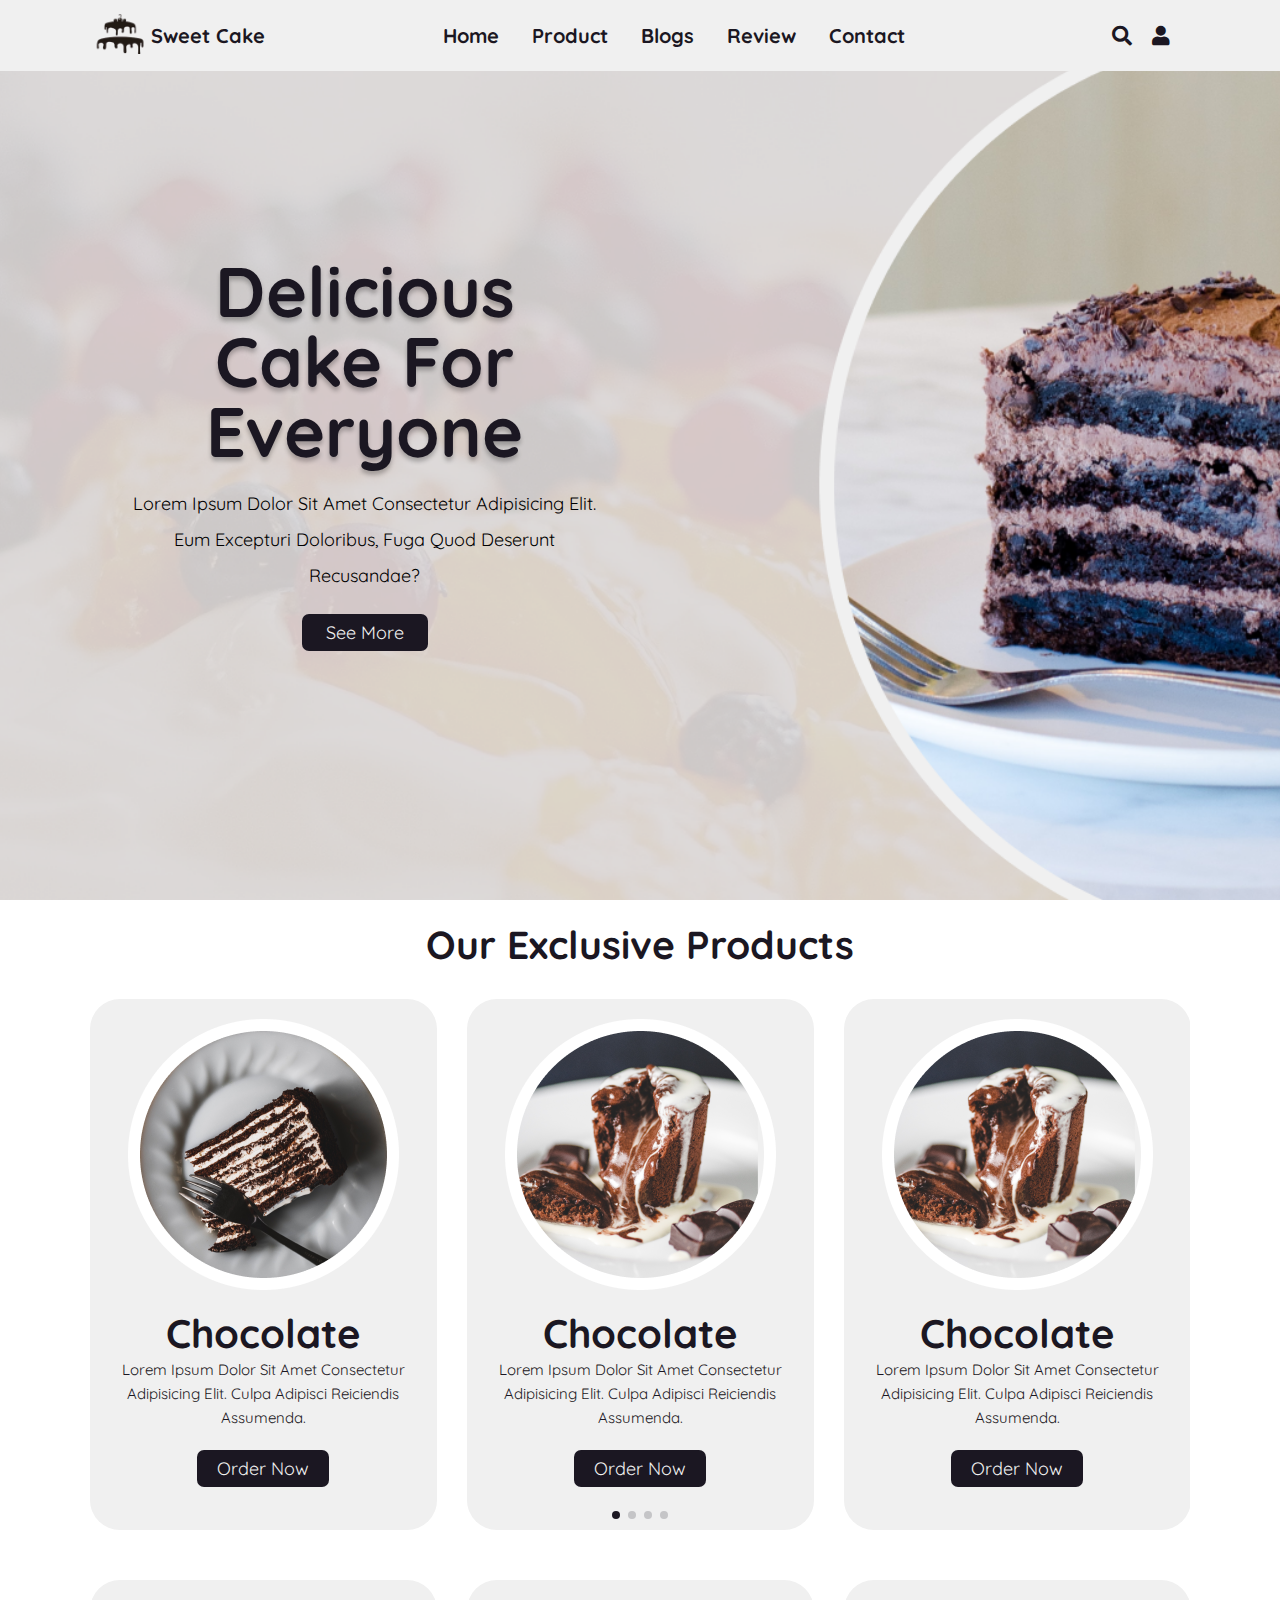
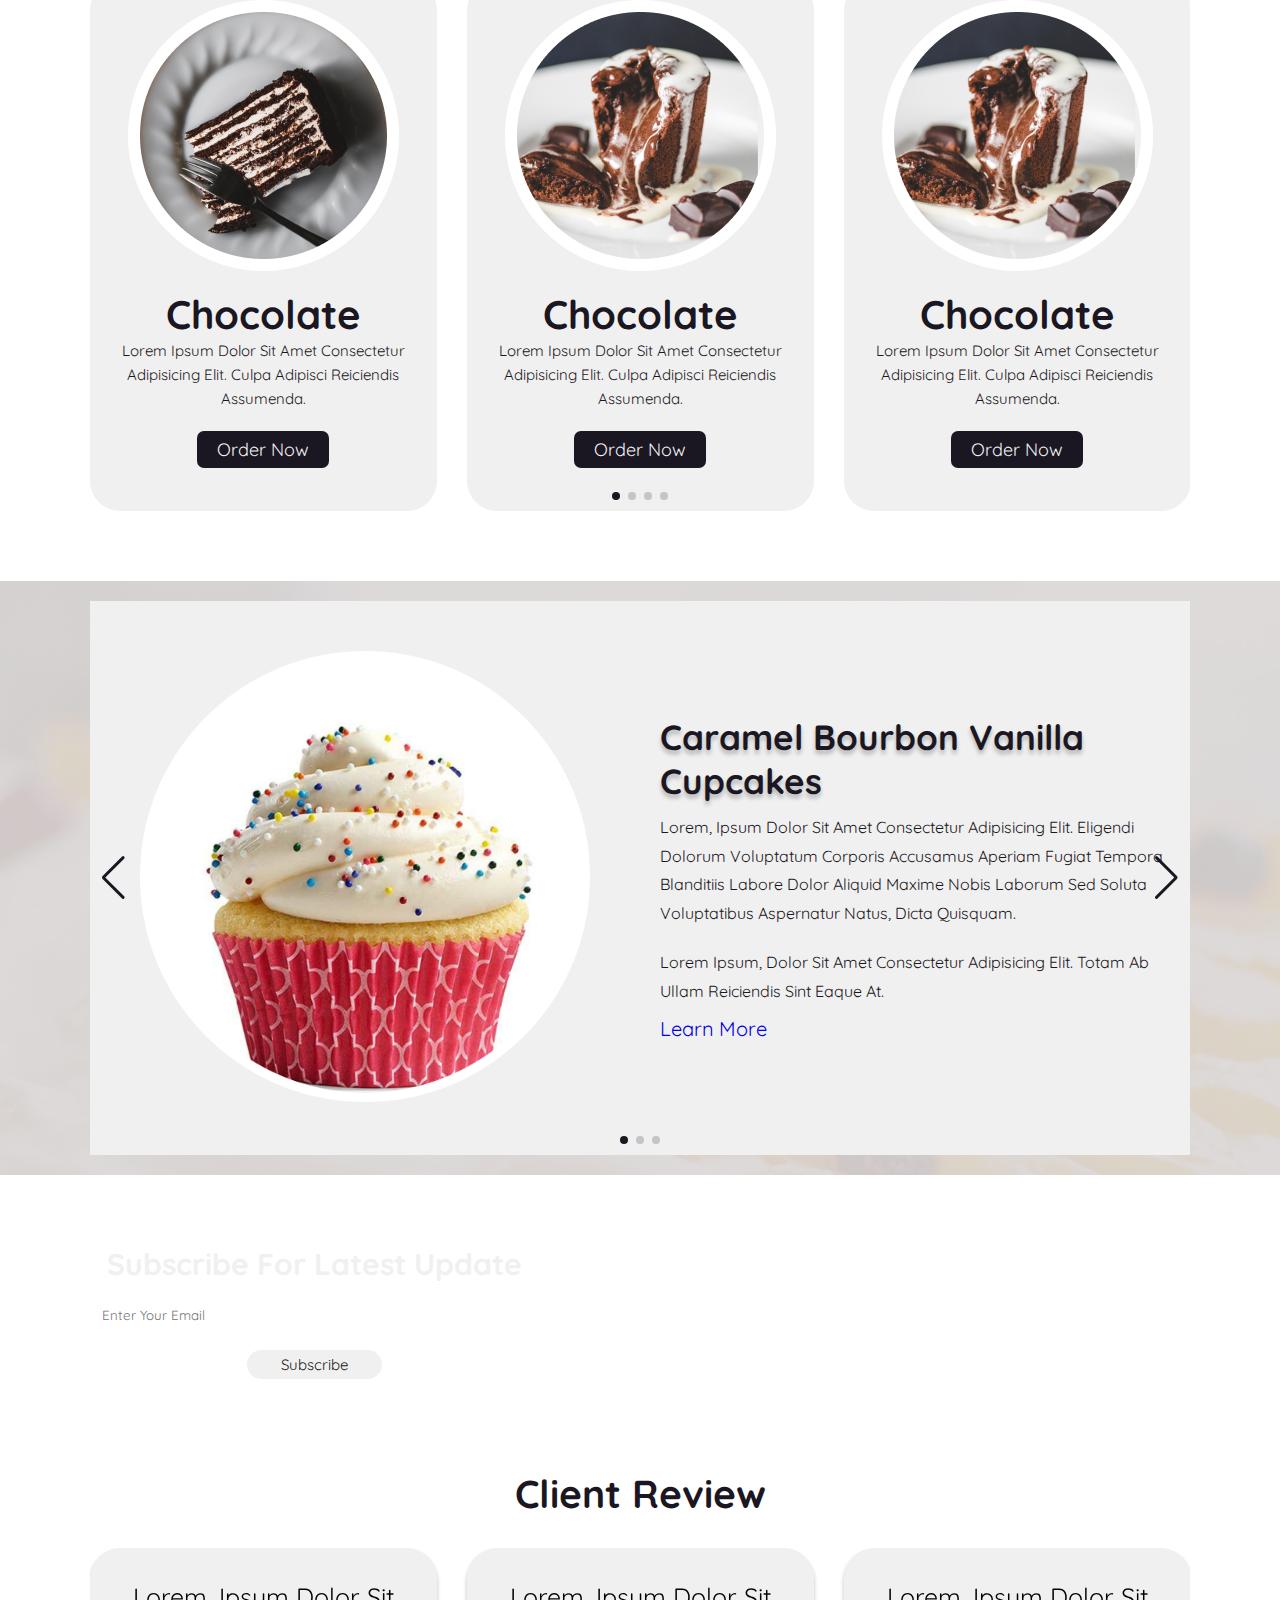
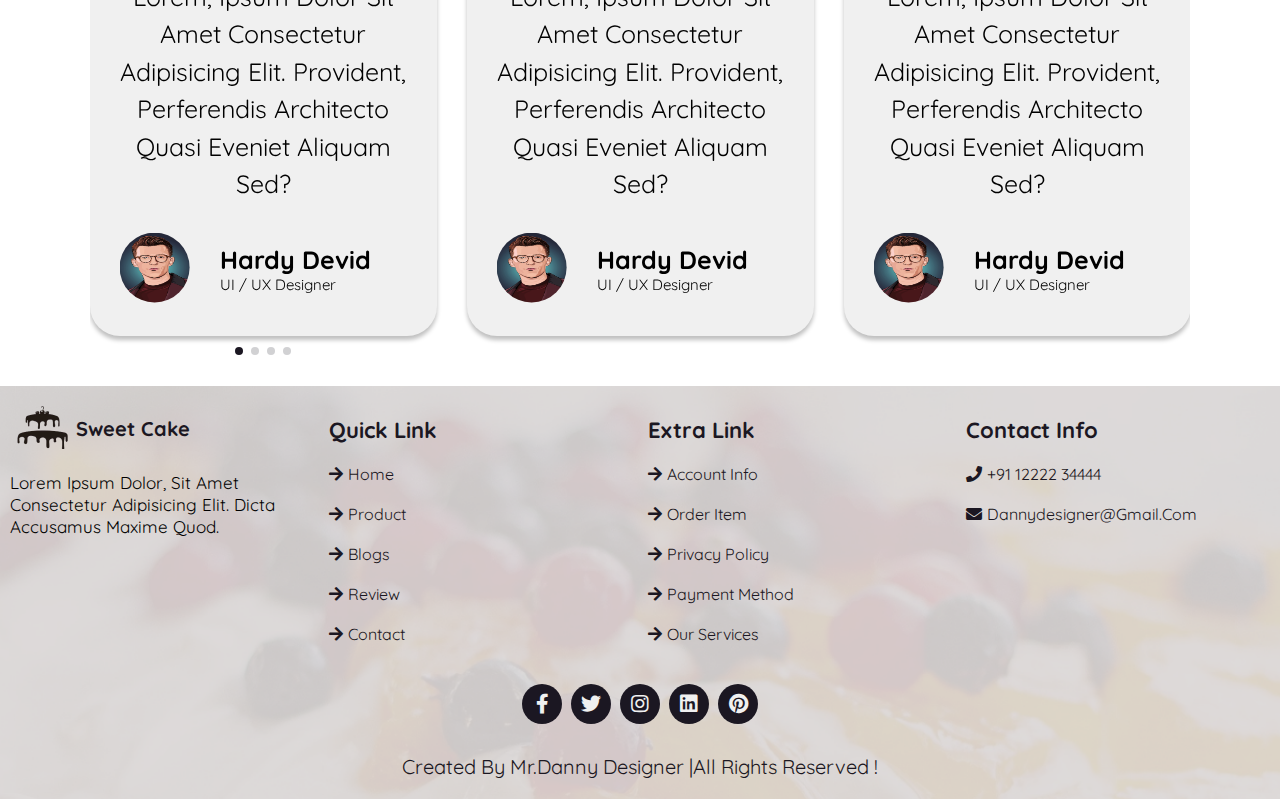
<file: index.html>
<!DOCTYPE html>
<html lang="en">

<head>
    <meta charset="UTF-8">
    <meta http-equiv="X-UA-Compatible" content="IE=edge">
    <meta name="viewport" content="width=device-width, initial-scale=1.0">
    <title>Sweet Cake</title>

    <!-- swiper link  -->
    <link rel="stylesheet" href="https://unpkg.com/swiper/swiper-bundle.min.css" />

    <!-- cdn icon link  -->
    <link rel="stylesheet" href="https://cdnjs.cloudflare.com/ajax/libs/font-awesome/5.15.4/css/all.min.css">
    <!-- custom css file  -->
    <link rel="stylesheet" href="style.css">

</head>

<body>
<style>
.icon{
	display:flex;
}
.icon h4{
	font-size:18px;
	color:red;
}.hidden {
  display: none;
}

#orderForm {
  display: none;
  position:fixed;
  z-index:999;
  top:10px;
  left:40%;
  padding: 20px;
  width:350px;
  background-color: #f9f9f9;
  border: 1px solid #ddd;
  box-shadow:0 10px 20px rgba(0,0,0,0.2);
}

#orderForm h3 {
  margin: 0 0 10px;
}

#orderForm input[type="text"],
#orderForm button[type="submit"] {
  display: block;
  width: 100%;
  padding: 10px;
  margin-bottom: 10px;
}

#orderForm input[type="text"] {
  border: 1px solid #ccc;
}

#orderForm button[type="submit"] {
  background-color: #4caf50;
  color: white;
  border: none;
}

#orderForm button[type="submit"]:hover {
  background-color: #45a049;
}

.fa-times{
	position:absolute;
	top:23px;
	right:21px;
	color:red;
	cursor:pointer;
}
</style>
    <!-- header section start here  -->
    <header class="header">
        <div class="logoContent">
            <a href="#" class="logo"><img src="images/logo.png" alt=""></a>
            <h1 class="logoName">Sweet Cake </h1>
        </div>

        <nav class="navbar">
            <a href="#home">home</a>
            <a href="#product">product</a>
            <a href="#blogs">blogs</a>
            <a href="#review">review</a>
            <a href="#contact">contact</a>
        </nav>

        <div class="icon">
           <i class="fas fa-search" id="search"></i>
			  <i class="fas fa-user" id="loginto"></i>
			<h4 id="nameofUser"></h4>
            <i class="fas fa-bars" id="menu-bar"></i>
        </div>

        <div class="search">
            <input type="search" placeholder="search...">
        </div>
    </header>
<script>
var logintoIcon = document.getElementById("loginto");
logintoIcon.addEventListener("click", function() {
  var urlParams = new URLSearchParams(window.location.search);
  var loginSuccessful = urlParams.get('loginSuccessful') === 'true';

  if (loginSuccessful) {
    // Remove loginSuccessful=true and objectId from the URL
    var url = window.location.href.replace('?loginSuccessful=true&objectId=', '');

    // Reset the color of the icon to black
    logintoIcon.style.color = "black";

    // Show a logout alert message
    alert("You have been successfully logged out.");

    // Redirect to index.html after a short delay
    setTimeout(function() {
      window.location.href = "index.html";
    }, 1000); // Delay of 2 seconds before redirecting (adjust as needed)
  } else {
    // User is not logged in, redirect to login page
    window.location.href = "login.html";
  }
});


var urlParams = new URLSearchParams(window.location.search);
var loginSuccessful = urlParams.get('loginSuccessful') === 'true';
if (loginSuccessful) {

  logintoIcon.style.color = "red";
 }



///////
async function fetchUserData() {

const nameofUser = document.getElementById("nameofUser");
  try {
  
    var urlParams = new URLSearchParams(window.location.search);
    var objectId = urlParams.get('objectId');

    const response = await fetch('https://backend-for-experiences.onrender.com/users/' + objectId);
    if (!response.ok) {
      throw new Error('Error fetching user data');
    }

    const data = await response.json();
	nameofUser.innerHTML = `${data.name}`;
    console.log(data);
	
  } catch (error) {
    console.error('Error:', error);
    
  }
}


fetchUserData();

</script>


    <!-- home section start here  -->
    <section class="home" id="home">
        <div class="homeContent">
            <h2>Delicious Cake for Everyone </h2>
            <p>Lorem ipsum dolor sit amet consectetur adipisicing elit. Eum excepturi doloribus, fuga quod deserunt
                recusandae?</p>
			<p id="hidden1" class="hidden">Lorem ipsum dolor sit amet consectetur adipisicing elit. Eum excepturi doloribus, fuga quod deserunt recusandae?</p>
				<div class="home-btn">
					<button id="seemore1">see more</button>
				</div>

        </div>
    </section>
	
<script>
// Get the hidden content element and the "see more" button
var hiddenContent = document.getElementById("hidden1");
var seeMoreButton = document.getElementById("seemore1");

// Add event listener to the "see more" button
seeMoreButton.addEventListener("click", function() {
  // Toggle the visibility of the hidden content
  hiddenContent.classList.toggle("hidden");
  
  // Change the button text based on the visibility of the hidden content
  if (hiddenContent.classList.contains("hidden")) {
    seeMoreButton.textContent = "see more";
  } else {
    seeMoreButton.textContent = "see less";
  }
});
</script>
    <!-- home section end here  -->

    <!-- product section start here  -->
    <section class="product" id="product">
        <div class="heading">
            <h2>Our Exclusive Products</h2>
        </div>
        <div class="swiper product-row">
            <div class="swiper-wrapper">
                <div class="swiper-slide box">
                    <div class="img">
                        <img src="images/cake1.png" alt="">
                    </div>
                    <div class="product-content">
                        <h3>Chocolate</h3>
                        <p>Lorem ipsum dolor sit amet consectetur adipisicing elit. Culpa adipisci reiciendis assumenda.
                        </p>
                        <div class="orderNow">
                            <button class="orderButton">Order Now</button>
                        </div>
                    </div>
                </div>
                <div class="swiper-slide box">
                    <div class="img">
                        <img src="images/cake1.png" alt="">
                    </div>
                    <div class="product-content">
                        <h3>Chocolate</h3>
                        <p>Lorem ipsum dolor sit amet consectetur adipisicing elit. Culpa adipisci reiciendis assumenda.
                        </p>
                        <div class="orderNow">
                            <button class="orderButton">Order Now</button>
							</div>
                    </div>
                </div>
                <div class="swiper-slide box">
                    <div class="img">
                        <img src="images/cake1.png" alt="">
                    </div>
                    <div class="product-content">
                        <h3>Chocolate</h3>
                        <p>Lorem ipsum dolor sit amet consectetur adipisicing elit. Culpa adipisci reiciendis assumenda.
                        </p>
                        <div class="orderNow">
						<button class="orderButton">Order Now</button>
                        </div>
                    </div>
                </div>
                <div class="swiper-slide box">
                    <div class="img">
                        <img src="images/cake2.png" alt="">
                    </div>
                    <div class="product-content">
                        <h3>Chocolate</h3>
                        <p>Lorem ipsum dolor sit amet consectetur adipisicing elit. Culpa adipisci reiciendis assumenda.
                        </p>
                        <div class="orderNow">
						<button class="orderButton">Order Now</button>
                        </div>
                    </div>
                </div>

            </div>
            <div class="swiper-pagination"></div>
        </div>
        <div class="swiper product-row">
            <div class="swiper-wrapper">
                <div class="swiper-slide box">
                    <div class="img">
                        <img src="images/cake1.png" alt="">
                    </div>
                    <div class="product-content">
                        <h3>Chocolate</h3>
                        <p>Lorem ipsum dolor sit amet consectetur adipisicing elit. Culpa adipisci reiciendis assumenda.
                        </p>
                        <div class="orderNow">
						
						<button class="orderButton">Order Now</button>
                        </div>
                    </div>
                </div>
                <div class="swiper-slide box">
                    <div class="img">
                        <img src="images/cake1.png" alt="">
                    </div>
                    <div class="product-content">
                        <h3>Chocolate</h3>
                        <p>Lorem ipsum dolor sit amet consectetur adipisicing elit. Culpa adipisci reiciendis assumenda.
                        </p>
                        <div class="orderNow">
						<button class="orderButton">Order Now</button>
                        </div>
                    </div>
                </div>
                <div class="swiper-slide box">
                    <div class="img">
                        <img src="images/cake1.png" alt="">
                    </div>
                    <div class="product-content">
                        <h3>Chocolatto</h3>
                        <p>Lorem ipsum dolor sit amet consectetur adipisicing elit. Culpa adipisci reiciendis assumenda.
                        </p>
                        <div class="orderNow">
						<button class="orderButton">Order Now</button>
                        </div>
                    </div>
                </div>
                <div class="swiper-slide box">
                    <div class="img">
                        <img src="images/cake2.png" alt="">
                    </div>
                    <div class="product-content">
                        <h3>Chocolate</h3>
                        <p>Lorem ipsum dolor sit amet consectetur adipisicing elit. Culpa adipisci reiciendis assumenda.
                        </p>
                        <div class="orderNow">
						<button class="orderButton">Order Now</button>
                        </div>
                    </div>
                </div>

            </div>
            <div class="swiper-pagination"></div>
        </div>
    </section>
	
<!-- Hidden form -->
<div id="orderForm" style="display: none;">
  <h3>Order Form</h3>
  <i class="fas fa-times" id="crosssymbolone"></i>
  <form id="orderFormSubmit">
    <input type="text" id="itemName" disabled>
    <input type="text" id="userName" placeholder="Your Name" required>
    <input type="text" id="userAddress" placeholder="Your Address" required>
    <button type="submit">Submit</button>
  </form>
</div>

<script>
var orderForm = document.getElementById("orderForm");
var itemNameInput = document.getElementById("itemName");
var userNameInput = document.getElementById("userName");
var userAddressInput = document.getElementById("userAddress");
var orderFormSubmit = document.getElementById("orderFormSubmit");

var orderButtons = document.getElementsByClassName("orderButton");


for (var i = 0; i < orderButtons.length; i++) {
  orderButtons[i].addEventListener("click", function() {

    var productContainer = this.closest(".swiper-slide");
    var productName = productContainer.querySelector("h3").textContent;


    orderForm.style.display = "block";
  

    itemNameInput.value = productName;
  });
}
orderFormSubmit.addEventListener("submit", function(event) {
  event.preventDefault(); // Prevent default form submission

  if (userNameInput.value === "" || userAddressInput.value === "") {
    alert("Please fill in all fields.");
    return;
  }

  var formData = {
    itemName: itemNameInput.value,
    userName: userNameInput.value,
    userAddress: userAddressInput.value,
    userEmail: "wajih786hassan@gmail.com"
  };

  fetch("https://backend-for-experiences.onrender.com/submit-order", {
    method: "POST",
    headers: {
      "Content-Type": "application/json"
    },
    body: JSON.stringify(formData)
  })
  .then(function(response) {
    if (response.ok) {
      alert("Order submitted successfully.");
    } else {
      alert("Error submitting order.");
    }
  })
  .catch(function(error) {
    alert("Error submitting order.");
    console.error(error);
  });
});
  
  
  var crosssymbolone = document.getElementById("crosssymbolone");
  crosssymbolone.addEventListener("click", function() {
     orderForm.style.display = "none";
  
  })
</script>
    <!-- product section end here  -->

    <!-- blogs section start here  -->
    <section class="blogs" id="blogs">

        <div class=" swiper blogs-row">
            <div class="swiper-wrapper">
                <div class=" swiper-slide box">
                    <div class="img">
                        <img src="images/blog-img1.png" alt="">
                    </div>
                    <div class="content">
                        <h3>Caramel Bourbon Vanilla Cupcakes </h3>
                        <p>Lorem, ipsum dolor sit amet consectetur adipisicing elit. Eligendi dolorum voluptatum
                            corporis accusamus aperiam fugiat tempora blanditiis labore dolor aliquid maxime nobis
                            laborum sed soluta voluptatibus aspernatur natus, dicta quisquam.</p>
                        <p>Lorem ipsum, dolor sit amet consectetur adipisicing elit. Totam ab ullam reiciendis sint
                            eaque at.</p>
                        <a href="#blogs" class="btn">learn more</a>
                    </div>
                </div>
                <div class=" swiper-slide box">
                    <div class="img">
                        <img src="images/blog-img2.png" alt="">
                    </div>
                    <div class="content">
                        <h3>Caramel Bourbon Vanilla Cupcakes </h3>
                        <p>Lorem, ipsum dolor sit amet consectetur adipisicing elit. Eligendi dolorum voluptatum
                            corporis accusamus aperiam fugiat tempora blanditiis labore dolor aliquid maxime nobis
                            laborum sed soluta voluptatibus aspernatur natus, dicta quisquam.</p>
                        <p>Lorem ipsum, dolor sit amet consectetur adipisicing elit. Totam ab ullam reiciendis sint
                            eaque at.</p>
                        <a href="#blogs" class="btn">learn more</a>
                    </div>
                </div>
                <div class=" swiper-slide box">
                    <div class="img">
                        <img src="images/blog-img2.png" alt="">
                    </div>
                    <div class="content">
                        <h3>Caramel Bourbon Vanilla Cupcakes </h3>
                        <p>Lorem, ipsum dolor sit amet consectetur adipisicing elit. Eligendi dolorum voluptatum
                            corporis accusamus aperiam fugiat tempora blanditiis labore dolor aliquid maxime nobis
                            laborum sed soluta voluptatibus aspernatur natus, dicta quisquam.</p>
                        <p>Lorem ipsum, dolor sit amet consectetur adipisicing elit. Totam ab ullam reiciendis sint
                            eaque at.</p>
                        <a href="#blogs" class="btn">learn more</a>
                    </div>
                </div>
            </div>
            <div class="swiper-button-next"></div>
            <div class="swiper-button-prev"></div>
            <div class="swiper-pagination"></div>


        </div>
    </section>

    <!-- blogs section ends here  -->

    <!-- newsletter section start here  -->

    <section class="newsletter">
        <form action="">
            <h3>subscribe for latest update</h3>
            <input type="email" name="" placeholder="enter your email" id="" class="box">
            <input type="button" value="subscribe" class="box2">
        </form>
    </section>
    <!-- newsletter section ends here  -->

    <!-- review section start here  -->
    <section class="review" id="review">
        <div class="heading">
            <h2>client review</h2>
        </div>


        <div class=" swiper review-row">
            <div class="swiper-wrapper">
                <div class="swiper-slide box">
                    <div class="client-review">
                        <p>Lorem, ipsum dolor sit amet consectetur adipisicing elit. Provident, perferendis architecto
                            quasi eveniet aliquam sed?</p>
                    </div>
                    <div class="client-info">
                        <div class="img">
                            <img src="images/client1.jpg" alt="">
                        </div>
                        <div class="clientDetailed">
                            <h3>Hardy Devid</h3>
                            <p>UI / UX designer</p>
                        </div>
                    </div>
                </div>
                <div class="swiper-slide box">
                    <div class="client-review">
                        <p>Lorem, ipsum dolor sit amet consectetur adipisicing elit. Provident, perferendis architecto
                            quasi eveniet aliquam sed?</p>
                    </div>
                    <div class="client-info">
                        <div class="img">
                            <img src="images/client1.jpg" alt="">
                        </div>
                        <div class="clientDetailed">
                            <h3>Hardy Devid</h3>
                            <p>UI / UX designer</p>
                        </div>
                    </div>
                </div>
                <div class="swiper-slide box">
                    <div class="client-review">
                        <p>Lorem, ipsum dolor sit amet consectetur adipisicing elit. Provident, perferendis architecto
                            quasi eveniet aliquam sed?</p>
                    </div>
                    <div class="client-info">
                        <div class="img">
                            <img src="images/client1.jpg" alt="">
                        </div>
                        <div class="clientDetailed">
                            <h3>Hardy Devid</h3>
                            <p>UI / UX designer</p>
                        </div>
                    </div>
                </div>
                <div class="swiper-slide box">
                    <div class="client-review">
                        <p>Lorem, ipsum dolor sit amet consectetur adipisicing elit. Provident, perferendis architecto
                            quasi eveniet aliquam sed?</p>
                    </div>
                    <div class="client-info">
                        <div class="img">
                            <img src="images/client1.jpg" alt="">
                        </div>
                        <div class="clientDetailed">
                            <h3>Hardy Devid</h3>
                            <p>UI / UX designer</p>
                        </div>
                    </div>
                </div>
                <div class="swiper-pagination"></div>

            </div>
        </div>
    </section>
    <!-- review section ends here  -->

    <!-- footer section start here  -->

    <footer class="footer" id="contact">
        <div class="box-container">
            <div class="mainBox">
                <div class="content">
                    <a href="#"><img src="images/logo.png" alt=""></a>
                    <h1 class="logoName"> Sweet Cake </h1>
                </div>

                <p>Lorem ipsum dolor, sit amet consectetur adipisicing elit. Dicta accusamus maxime quod.</p>

            </div>
            <div class="box">
                <h3>Quick link</h3>
                <a href="#"> <i class="fas fa-arrow-right"></i>Home</a>
                <a href="#"> <i class="fas fa-arrow-right"></i>product</a>
                <a href="#"> <i class="fas fa-arrow-right"></i>blogs</a>
                <a href="#"> <i class="fas fa-arrow-right"></i>review</a>
                <a href="#"> <i class="fas fa-arrow-right"></i>contact</a>

            </div>
            <div class="box">
                <h3>Extra link</h3>
                <a href="#"> <i class="fas fa-arrow-right"></i>Account info</a>
                <a href="#"> <i class="fas fa-arrow-right"></i>order item</a>
                <a href="#"> <i class="fas fa-arrow-right"></i>privacy policy</a>
                <a href="#"> <i class="fas fa-arrow-right"></i>payment method</a>
                <a href="#"> <i class="fas fa-arrow-right"></i>our  services</a>
            </div>
            <div class="box">
                <h3>Contact Info</h3>
                <a href="#"> <i class="fas fa-phone"></i>+91 12222 34444</a>
                <a href="#"> <i class="fas fa-envelope"></i>dannydesigner@gmail.com</a>

            </div>

        </div>
        <div class="share">
            <a href="#" class="fab fa-facebook-f"></a>
            <a href="#" class="fab fa-twitter"></a>
            <a href="#" class="fab fa-instagram"></a>
            <a href="#" class="fab fa-linkedin"></a>
            <a href="#" class="fab fa-pinterest"></a>
        </div>
        <div class="credit">
            created by <span>Mr.Danny Designer </span> |all rights reserved ! 
        </div>
    </footer>










    <!-- swiper js link  -->
    <script src="https://unpkg.com/swiper/swiper-bundle.min.js"></script>

    <!-- custom js file  -->
    <script src="index.js"></script>


</body>

</html>
</file>
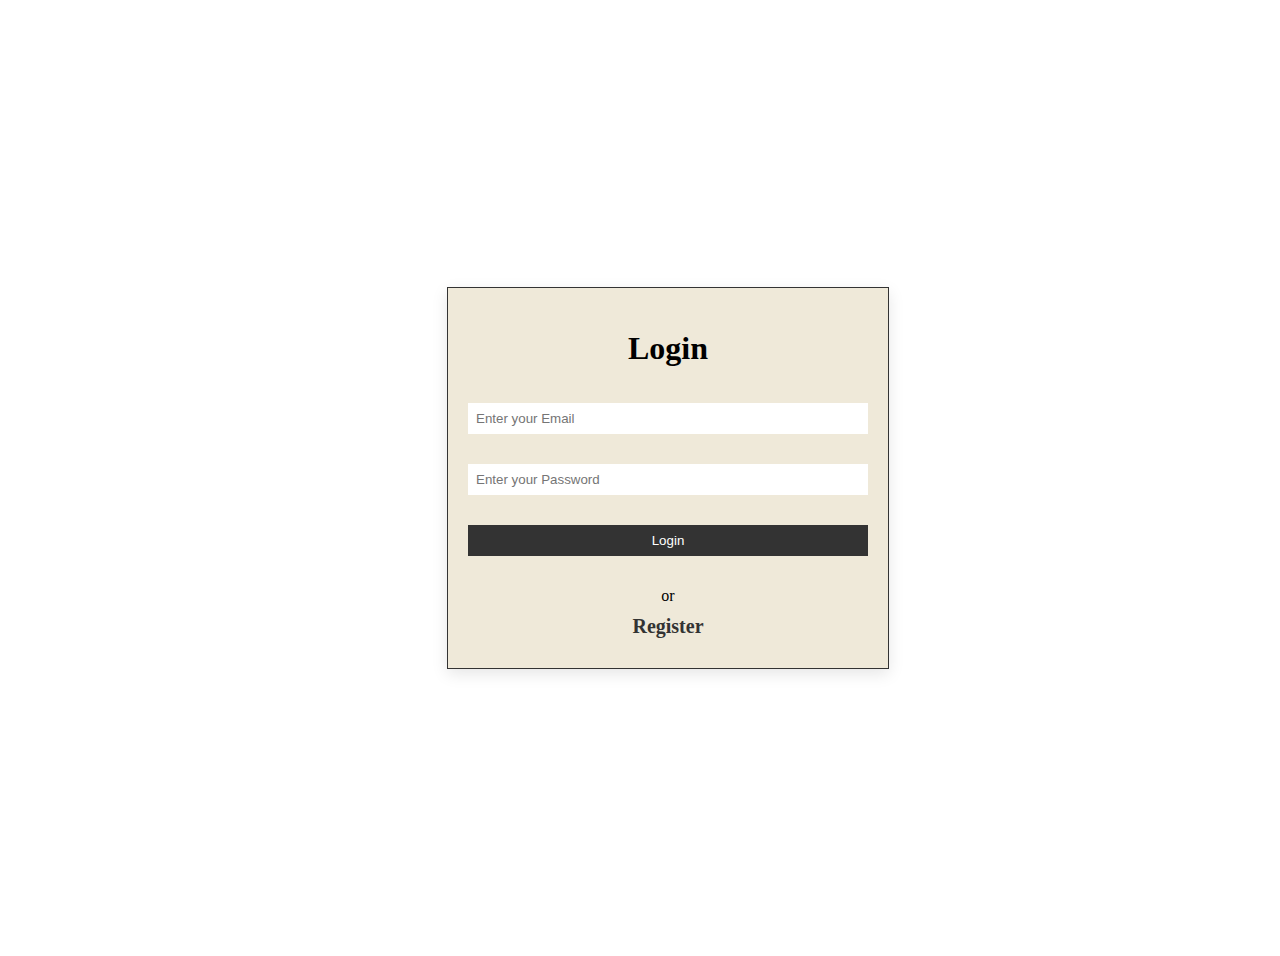
<file: login.html>
<html lang="en">

<head>
    <meta charset="UTF-8">
    <meta http-equiv="X-UA-Compatible" content="IE=edge">
    <meta name="viewport" content="width=device-width, initial-scale=1.0">
    

</head>

<body>
<style>
body{
	display:flex;
	justify-content:center;
	align-items:center;
	flex-direction:column;
	width:100%;
	height:100vh;
	overflow:hidden;
	padding:20px;
}
.login{
	padding:20px;
	background:#efe9d9;
	display:flex;
	justify-content:center;
	align-items:center;
	flex-direction:column;
	width:400px;
	box-shadow:0 5px 15px rgba(0,0,0,0.1);
	border:0.1px solid #333;
}
.login #loginForm{
	display:flex;
	justify-content:center;
	align-items:center;
	flex-direction:column;
	width:100%;
}
input{
	border:none;
	outline:none;
	width:100%;
	margin:15px auto;
	padding:8px;
}
.button{
	cursor:pointer;
	transition:0.1s ease;
	background:#333;
	color:#fff;
	
}

.button:hover{
	background:#fff;
	color:#333;
	border:1px solid #333;
}
.button2{
	margin:10px;
	color:#333;
	font-weight:700;
	font-size:20px;
	
	cursor:pointer;
}
a{
	text-decoration:none;
}
</style>
	
		<div class="login">
        
 <h1>Login</h1>   
			<form id="loginForm">
            <input type="text" name="email" id="email" placeholder="Enter your Email"></input>
            <input type="password" name="password"  id="password" placeholder="Enter your Password" ></input>
            <input type="submit" class="button" value="Login">
			</form>
			
            <div>or</div>
           <a href="register.html"> <div class="button2">Register</div></a>
        </div>
		
		
<script>
const loginForm = document.getElementById('loginForm');

loginForm.addEventListener('submit', async (event) => {
  event.preventDefault();

  const email = document.getElementById('email').value;
  const password = document.getElementById('password').value;
  
  try {
    const response = await fetch('https://backend-for-experiences.onrender.com/login', {
      method: 'POST',
      headers: {
        'Content-Type': 'application/json',
      },
      body: JSON.stringify({
        email: email,
        password: password,
      }),
    });

    const data = await response.json();
    if (response.ok) {
  alert(data.message); 
  window.location.href = `index.html?loginSuccessful=true&objectId=${data.objectId}`;
  }else {
      alert(data.message); // Display error message from the backend
	  }}
   catch (error) {
  console.error('Error:', error);
  console.log('Response data:', data);
  alert('Internal server error');
}
});

</script>
</body>

</html>
</file>
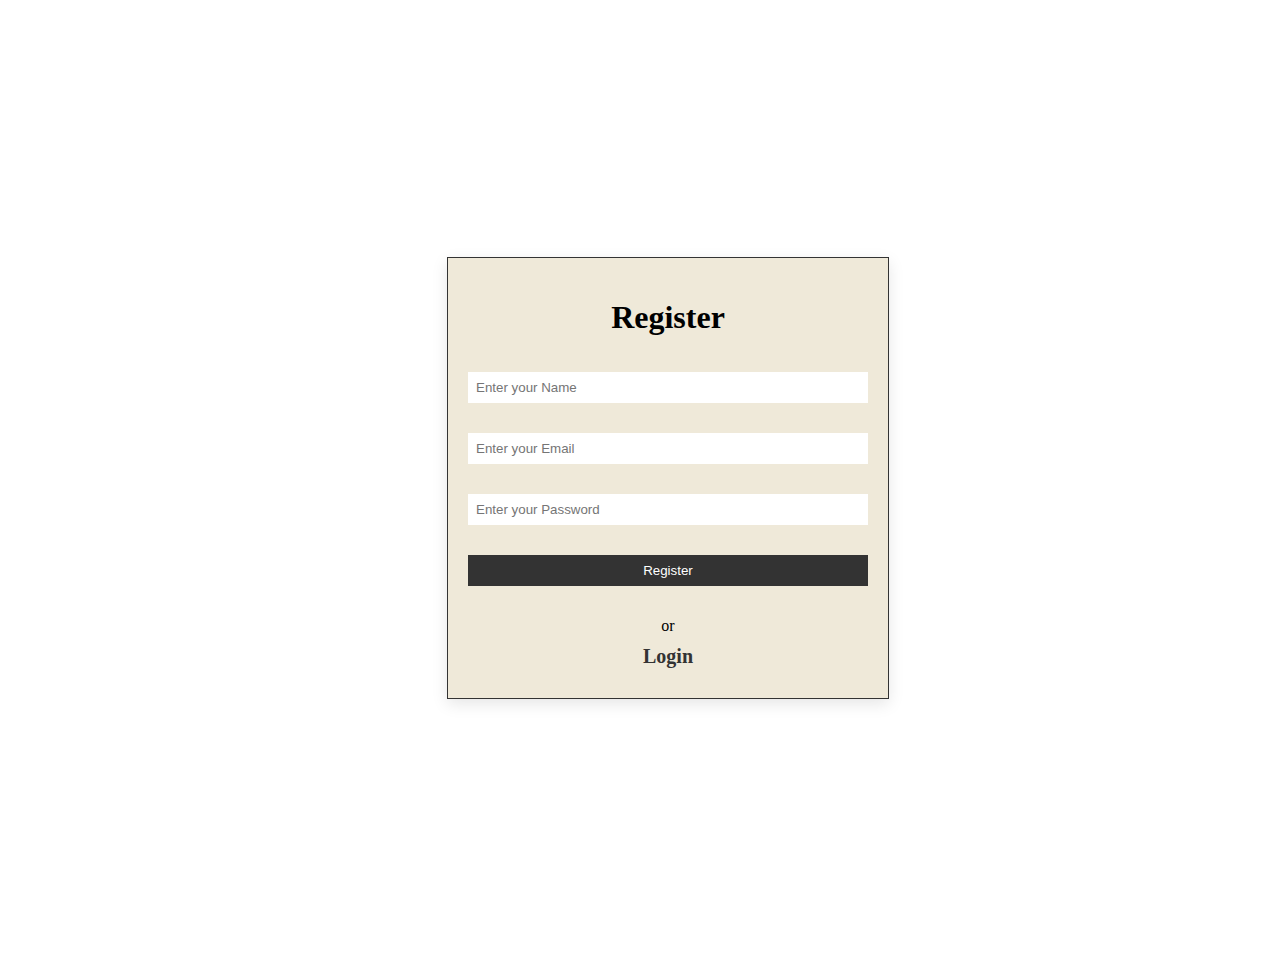
<file: register.html>
<html lang="en">

<head>
    <meta charset="UTF-8">
    <meta http-equiv="X-UA-Compatible" content="IE=edge">
    <meta name="viewport" content="width=device-width, initial-scale=1.0">
    

</head>

<body>

<style>
body{
	display:flex;
	justify-content:center;
	align-items:center;
	flex-direction:column;
	width:100%;
	height:100vh;
	overflow:hidden;
	padding:20px;
}
.Register{
	padding:20px;
	background:#efe9d9;
	display:flex;
	justify-content:center;
	align-items:center;
	flex-direction:column;
	width:400px;
	box-shadow:0 5px 15px rgba(0,0,0,0.1);
	border:0.1px solid #333;
}
.Register #registrationForm{
	display:flex;
	justify-content:center;
	align-items:center;
	flex-direction:column;
	width:100%;
}
input{
	border:none;
	outline:none;
	width:100%;
	margin:15px auto;
	padding:8px;
}
.button{
	cursor:pointer;
	transition:0.1s ease;
	background:#333;
	color:#fff;
	
}

.button:hover{
	background:#fff;
	color:#333;
	border:1px solid #333;
}
.button2{
	margin:10px;
	color:#333;
	font-weight:700;
	font-size:20px;
	
	cursor:pointer;
}

a{
	text-decoration:none;
}
</style>
	
		<div class="Register">
            <h1>Register</h1>
			
			<form id="registrationForm">
            <input type="text" name="name" id="name" placeholder="Enter your Name"></input>
            <input type="text" name="email" id="email" placeholder="Enter your Email"></input>
            <input type="password" name="password"  id="password" placeholder="Enter your Password" ></input>
            <input type="submit" class="button" value="Register">
			</form>
			
            <div>or</div>
            <a href="login.html"><div class="button2">Login</div></a>
        </div>
		
		
<script>
const registrationForm = document.getElementById('registrationForm');

registrationForm.addEventListener('submit', async (event) => {
  event.preventDefault();

  const name = document.getElementById('name').value;
  const email = document.getElementById('email').value;
  const password = document.getElementById('password').value;
  
  try {
    const response = await fetch('https://backend-for-experiences.onrender.com/register', {
      method: 'POST',
      headers: {
        'Content-Type': 'application/json',
      },
      body: JSON.stringify({
        name: name,
        email: email,
        password: password,
      }),
    });

    const data = await response.json();
   if (response.ok) {
  alert(data.message); // Display success message from the backend
  // Redirect to login page
  window.location.href = "login.html";
  // You can also use window.location.replace("login.html"); to replace the current page in the browser history
}
 else {
      alert(data.message); // Display error message from the backend
    }
  } catch (error) {
    alert('Internal server error');
  }
});
</script>
</body>

</html>
</file>
<file: style.css>
@import url('https://fonts.googleapis.com/css2?family=Quicksand:wght@300;400;500;600;700&display=swap');

:root{
    --black: #1B1722;
    --white : #F0F0F0;
    --box-shadow: 0px 4px 4px rgba(0, 0, 0, 0.25);
}
*{
    font-family: 'Quicksand', sans-serif;
    margin: 0; padding: 0;
    box-sizing: border-box;
    outline: none;
    border: none;
    text-decoration: none;
    text-transform: capitalize;
    transition: .2s linear;
}
html{
    font-size: 62.5%;   
    overflow-x: hidden;
    scroll-padding-top: 7rem;
    scroll-behavior: smooth;
}
html::-webkit-scrollbar{
    width: .8rem;
}
html::-webkit-scrollbar-track{
    background: transparent;
}
html::-webkit-scrollbar-thumb{
    background-color: var(--white);
    border-radius: 5rem;
}

.header{
    top: 0;right: 0;left: 0;
    background-color: var(--white);
    display: flex;
    align-items: center;
    justify-content: space-between;
    position: fixed;
    padding: 1.4rem 7%;
    z-index: 999;
}
.header .logoContent{
    display: flex;
    align-items: center;
}
.header .logoContent .logo img{
    height: 4rem;
}
.header .logoContent .logoName {
    color: var(--black);
    font-size: 2rem;
    font-weight: bolder;
}

.header .navbar a{
    font-size: 2rem;
    margin-right: 3rem;
    color: var(--black);
    font-weight: bold;
}
.header .navbar a:hover{
    border-bottom: .1rem solid var(--black);
    padding-bottom: .4rem;
}
.header .icon i{
    font-size: 2rem;
    margin-right: 2rem;
    color: var(--black);
    cursor: pointer;
}

.header .search{
    display: none;
    top: 100%;
    margin: 1.5rem 7%;
    background-color: transparent;
    width: 50%;
    right: 0;
    height: 5rem;
    position:  absolute;

}
.header .search input{
    width: 100%;
    height: 100%;
    font-size: 1.5rem;
    background-color: var(--white);
    color: var(--black);
    margin-right: 7%;
    border-radius: 1rem;
    padding: 0.5rem 1rem;
    box-shadow: var(--box-shadow);
}
.header .search.active{
    display: inline-block;
}
#menu-bar{
    display: none;
}


.home {
    min-height: 100vh;
    display: flex;
    align-items: center;
    background: url(images/back.png) no-repeat;
    background-size: cover;
    background-position: center center;
}
.home .homeContent{
    width: 50%;
    float: left;
    text-align: center;
    padding: 4rem;
}
.home .homeContent h2{
    font-size: 7rem;
    font-weight: bolder;
    margin-bottom: 2rem;
    line-height: 7rem;
    color: var(--black);
    text-shadow: var(--box-shadow);
}
.home .homeContent p{
    font-size: 1.8rem;
    line-height: 2;
    margin-bottom: 2rem;
}
.home .homeContent .home-btn{
    height: 3rem;
}
.home .homeContent .home-btn button{
    font-size: 1.8rem;
    background-color: var(--black);
    color: var(--white);
    border-radius: .7rem;
    padding: .7rem 2.4rem;
    cursor: pointer;
}
.home .homeContent .home-btn button:hover{
    font-size: 2rem;
}
section{
    padding: 2rem 7%;
}
.heading{
    text-align: center;
    font-size: 2.6rem;
    margin-bottom: 3rem;
    color: var(--black);
}

.product .product-row{
    margin-bottom: 5rem;
    display: flex;
    align-items: center;
}
.product .product-row .box{
    display: flex;
    flex-direction: column;
    width: 50rem;
    background-color: var(--white);
    align-items: center;
    text-align: center;
    padding: 2rem;
    gap: 1.5rem;
    border-radius: 3rem;
    margin-right: 3rem;
}
.product .product-row .img img{
    height: 100%;
    width: 100%;
}
.product .product-row .img img:hover{
    transform: scale(1.1);
}
.product .product-row .content {
    margin-bottom: 4rem;
}
.product .product-row .product-content h3{
    font-size: 4rem;
    color: var(--black);
}
.product .product-row .product-content p{
    font-size: 1.5rem;
    line-height: 1.6;
    color: var(--black);
}
.product .product-row .product-content .orderNow{
    height: 3rem;
    margin-top: 2rem;
    margin-bottom: 3rem;
}
.product .product-row .product-content .orderNow button{
    font-size: 1.8rem;
    background-color: var(--black);
    color: var(--white);
    border-radius: .7rem;
    padding: .7rem 2rem;
    cursor: pointer;
}
.product .product-row .product-content .orderNow button:hover{
    font-size: 2rem;
}

.blogs{
    background: url(images/backGround.png) no-repeat;
    background-size: cover;
    background-position: center center;
}
.blogs  .blogs-row .box {
    display: flex;
    align-items: center;
    background-color: var(--white);
    flex-wrap: wrap;
}
.blogs .blogs-row .box .img{
    flex: 1 1 45rem;
}
.blogs .blogs-row .box .img img{
    width: 100%;
    padding: 5rem;
}
.blogs .blogs-row .box .content{
    flex: 1 1 45rem;
    padding: 2rem;
}
.blogs .blogs-row .box .content h3{
    font-size: 3.5rem;
    color: var(--black);
    text-shadow: var(--box-shadow);

}
.blogs .blogs-row .box .content p{
    font-size: 1.6rem;
    color: var(--black);
    padding: 1rem 0;
    line-height: 1.8;
    
}
.blogs .blogs-row .box .content a{
    font-size: 2rem;
    cursor: pointer;
}
.blogs .blogs-row .box .content a:hover{
    color: var(--black);
    text-shadow: var(--box-shadow);
}
 
.newsletter{
    background: url(images/new.jpg) no-repeat;
    background-size: cover;
    background-position: center center;
    background-attachment: fixed;
}
.newsletter form{
    max-width: 45rem;
    text-align: center;
    padding: 5rem 0;
}
.newsletter form h3{
    font-size: 3rem;
    color: var(--white);
    padding-bottom: .7rem;
}
.newsletter form .box{
    width: 100%;
    margin: .7rem 0;
    padding: 1rem 1.2rem;
    color: var(--black);
    border-radius: .5rem;
}
.newsletter form .box2{
    width: 30%;
    font-size: 1.5rem;
    margin-top: 1rem;
    padding: .5rem .5rem;
    color: var(--black);
    background: var(--white);
    border-radius: 3rem;
    cursor:pointer;
}
.newsletter form .box2:hover{
    color: var(--white);
    background-color: var(--black);
    outline: .1rem solid var(--white);
}

.review .review-row{
    display: flex;
    flex-direction: column ;
    align-items: center;
    
}
.review .review-row .box{
    width: 50%; 
    margin-bottom: 3rem;
    padding: 3rem;
    border-radius: 3rem;
    background-color: var(--white);
    box-shadow: var(--box-shadow);
}

.review .review-row .box .client-review{
    margin-bottom: 3rem;
}
.review .review-row .box .client-review p{
    text-align: center;
    font-size: 2.5rem;
    line-height: 1.5;
}
.review .review-row .box .client-info{
    display: flex;
    align-items: center;
}
.review .review-row .box .client-info .img{
    padding-right: 3rem;
}
.review .review-row .box .client-info .img img{
    width: 7rem;
    height: 7rem;
    clip-path: circle(50% at 50% 50%);
}

.review .review-row .box .client-info .clientDetailed h3{
    font-size: 2.5rem;

}
.review .review-row .box .client-info .clientDetailed p{
    font-size: 1.5rem;
}

.footer {
    background: url(images/backGround.png) no-repeat;
    background-size: cover;
    background-position: center center;
}
.footer .box-container{
    display: grid;
    grid-template-columns: repeat(auto-fit, minmax(25rem, 1fr));
    gap: 1.5rem;
    padding: 2rem 1rem;
}
.footer .box-container .mainBox .content{
    display: flex;
    align-items: center;
    margin-bottom: 2rem;
}
.footer .box-container .mainBox .content h1{
    font-size: 2rem;
    color: var(--black);
}
.footer .box-container .mainBox p{
    font-size: 1.7rem;
    line-height: 1.3;
    margin-bottom: 2rem;
}
.footer .box-container .box h3{
    font-size: 2.2rem;
    color: var(--black);
    padding: 1rem 0;
}
.footer .box-container .box a{
    display: block;
    font-size: 1.6rem;
    color: var(--black);
    padding: 1rem 0;
}
.footer .box-container .box a i{
    padding-right: .5rem;
    color: var(--black);
}
.footer .box-container .box a:hover i{
    padding-right: 2rem;
}

.footer .share{
    padding: 1rem 0;
    text-align: center;
}
.footer .share a{
    height: 4rem;
    width: 4rem;
    line-height: 4rem;
    font-size: 2rem;
    color: var(--white);
    background: var(--black);
    margin: 0 .3rem;
    border-radius: 50%;

}
.footer .share a:hover{
    background: var(--white);
    color: var(--black);
}
.footer .credit{
    font-size: 2rem;
    margin-top: 2rem;
    padding-bottom: 2rem;
    color: var(--black);
    text-align: center;
    
}

/* thanks for watching my video  */

















.swiper-pagination-bullet{
    background-color: var(--black);
}
.swiper-button-next{
    color: var(--black);
}
.swiper-button-prev{
    color: var(--black);
}


/* media queries for web responsive */

@media (max-width:991px){
    html{
        font-size: 55%;
    }
    .header{
        padding: 1.3rem 3rem;
    }
    .home .homeContent{
        margin-left: 0;
        width: 80%;
    }
}

@media (max-width:768px) {
    #menu-bar{
        display: inline-block;
    }
    .header .navbar{
        position: absolute;
        top: 100%;
        right: -100%;
        width: 25rem;
        background-color: var(--white);
        height: 80vh;
    }
    .header .navbar.active{
        right: 0;
    }
    .header .navbar a{
        display: block;
        font-size: 2rem;
        color: black;
        margin: 1.5rem;
    }

    .home .homeContent{
        margin-left: 0;
        width: 90%;
    }
}

@media (max-width:600px){
    html{
        font-size: 50%;
    }
}
</file>
